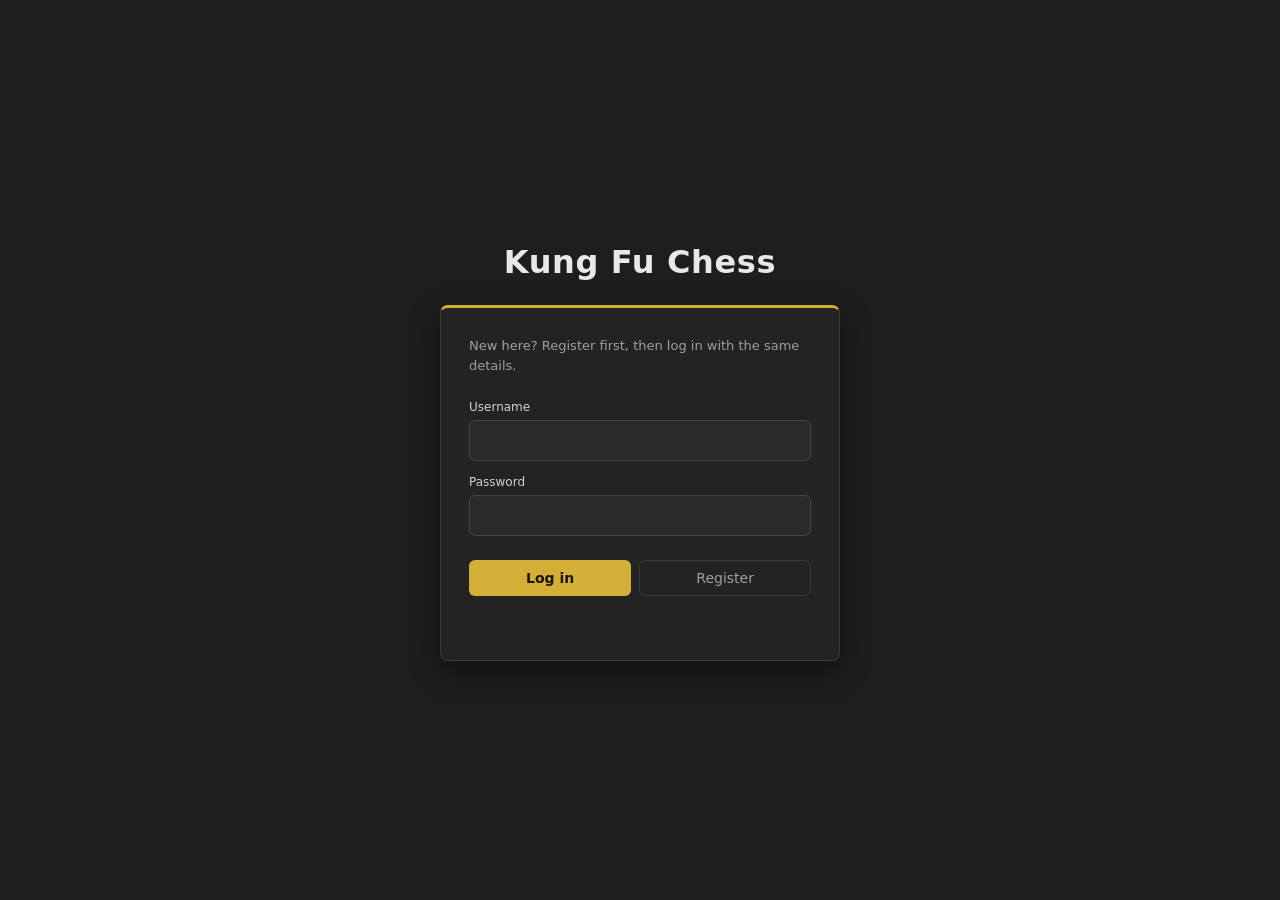
<file: client/src/main/resources/static/index.html>
<!DOCTYPE html>
<html lang="en">
<head>
<meta charset="UTF-8">
<meta name="viewport" content="width=device-width, initial-scale=1">
<title>Kung Fu Chess</title>
<link rel="stylesheet" href="css/shared.css">
<link rel="stylesheet" href="css/home.css">
</head>
<body class="home">

<main class="cardStack">
    <h1>Kung Fu Chess</h1>

    <section class="card" id="loginCard">
        <p class="cardHint">New here? Register first, then log in with the same details.</p>

        <label for="usernameInput">Username</label>
        <input id="usernameInput" autocomplete="username" spellcheck="false">

        <label for="passwordInput">Password</label>
        <input id="passwordInput" type="password" autocomplete="current-password">

        <div class="buttonRow">
            <button class="btn btn-primary" id="loginButton" type="button">Log in</button>
            <button class="btn btn-quiet" id="registerButton" type="button">Register</button>
        </div>

        <p class="cardMessage" id="loginMessage"></p>
    </section>

    <section class="card is-hidden" id="menuCard">
        <p class="cardHint" id="menuGreeting"></p>

        <div class="buttonRow" id="menuButtonsRow">
            <button class="btn btn-primary" id="playButton" type="button">Play</button>
            <button class="btn btn-outline" id="roomButton" type="button">Room</button>
        </div>

        <p class="cardHint is-hidden" id="searchingHint">Looking for an opponent...</p>
        <div class="buttonRow is-hidden" id="searchingRow">
            <button class="btn btn-quiet" id="cancelSearchButton" type="button">Cancel</button>
        </div>
    </section>

    <section class="card is-hidden" id="roomCard">
        <p class="cardHint" id="roomGreeting"></p>

        <label for="roomIdInput">Room id</label>
        <input id="roomIdInput" maxlength="6" spellcheck="false" autocomplete="off"
               placeholder="Leave empty to create a new room">

        <div class="buttonRow">
            <button class="btn btn-primary" id="createRoomButton" type="button">Create</button>
            <button class="btn btn-outline" id="joinRoomButton" type="button">Join</button>
            <button class="btn btn-quiet" id="cancelRoomButton" type="button">Cancel</button>
        </div>

        <p class="cardMessage" id="roomMessage"></p>
    </section>
</main>

<script src="js/config.js"></script>
<script src="js/activityLog.js"></script>
<script src="js/home.js"></script>
</body>
</html>
</file>
<file: client/src/main/resources/static/css/shared.css>
:root {
    --bg: #1e1e1e;
    --surface: #232323;
    --surface-raised: #2a2a2a;
    --line: #3a3a3a;
    --text: #e8e8e8;
    --text-muted: #9aa0a6;
    --gold: rgb(212, 175, 55);
    --gold-soft: rgba(212, 175, 55, 0.14);
    --danger: #e06c5a;
    --info: #4a90d9;
    --radius: 8px;
    --radius-sm: 6px;
}

* { box-sizing: border-box; }

html, body { height: 100%; margin: 0; }

body {
    font-family: system-ui, -apple-system, sans-serif;
    background: var(--bg);
    color: var(--text);
    display: flex;
    flex-direction: column;
    align-items: center;
    padding: 16px;
}

h1 {
    margin: 4px 0;
    font-size: clamp(20px, 5vw, 32px);
    letter-spacing: 0.02em;
}

.is-hidden { display: none !important; }

.btn {
    font: inherit;
    font-size: clamp(13px, 1.5vw, 14px);
    padding: 9px 16px;
    border-radius: var(--radius-sm);
    border: 1px solid transparent;
    cursor: pointer;
    transition: background-color 120ms ease, border-color 120ms ease, color 120ms ease;
}
.btn:focus-visible { outline: 2px solid var(--gold); outline-offset: 2px; }

.btn-primary { background: var(--gold); color: #1a1400; font-weight: 600; }
.btn-primary:hover { background: #e0bd4a; }

.btn-outline { background: transparent; color: var(--gold); border-color: var(--gold); }
.btn-outline:hover { background: var(--gold-soft); }

.btn-quiet { background: transparent; color: var(--text-muted); border-color: var(--line); }
.btn-quiet:hover { color: var(--text); border-color: #555; }

.btn-small { padding: 4px 12px; font-size: clamp(11px, 1.3vw, 13px); }

@media (prefers-reduced-motion: reduce) {
    .btn { transition: none; }
}
</file>
<file: client/src/main/resources/static/css/home.css>
body.home {
    justify-content: center;
    min-height: 100dvh;
}

.cardStack {
    display: flex;
    flex-direction: column;
    align-items: center;
    gap: 20px;
    width: min(400px, 92vw);
}

.card {
    width: 100%;
    display: flex;
    flex-direction: column;
    gap: 6px;
    background: var(--surface);
    border: 1px solid var(--line);
    border-top: 3px solid var(--gold);
    border-radius: var(--radius);
    padding: clamp(18px, 5vw, 28px);
    box-shadow: 0 10px 30px rgba(0, 0, 0, 0.45);
}

.cardHint {
    margin: 0 0 10px;
    color: var(--text-muted);
    font-size: 13px;
    line-height: 1.55;
}

.card label {
    color: #cfd2d6;
    font-size: 12px;
    margin-top: 8px;
}

.card input {
    font: inherit;
    padding: 10px;
    border-radius: var(--radius-sm);
    border: 1px solid #444;
    background: var(--surface-raised);
    color: var(--text);
}
.card input:focus-visible {
    outline: none;
    border-color: var(--gold);
}

#roomIdInput {
    text-transform: uppercase;
    letter-spacing: 0.28em;
    font-size: clamp(16px, 4vw, 20px);
    text-align: center;
}
#roomIdInput::placeholder {
    letter-spacing: normal;
    text-transform: none;
    font-size: 13px;
    color: #6f7479;
}

.buttonRow {
    display: flex;
    flex-wrap: wrap;
    gap: 8px;
    margin-top: 18px;
}
.buttonRow .btn { flex: 1 1 auto; }

.cardMessage {
    margin: 12px 0 0;
    min-height: 18px;
    font-size: 13px;
    color: var(--danger);
}

@media (max-width: 380px) {
    .buttonRow { flex-direction: column; }
}
</file>
